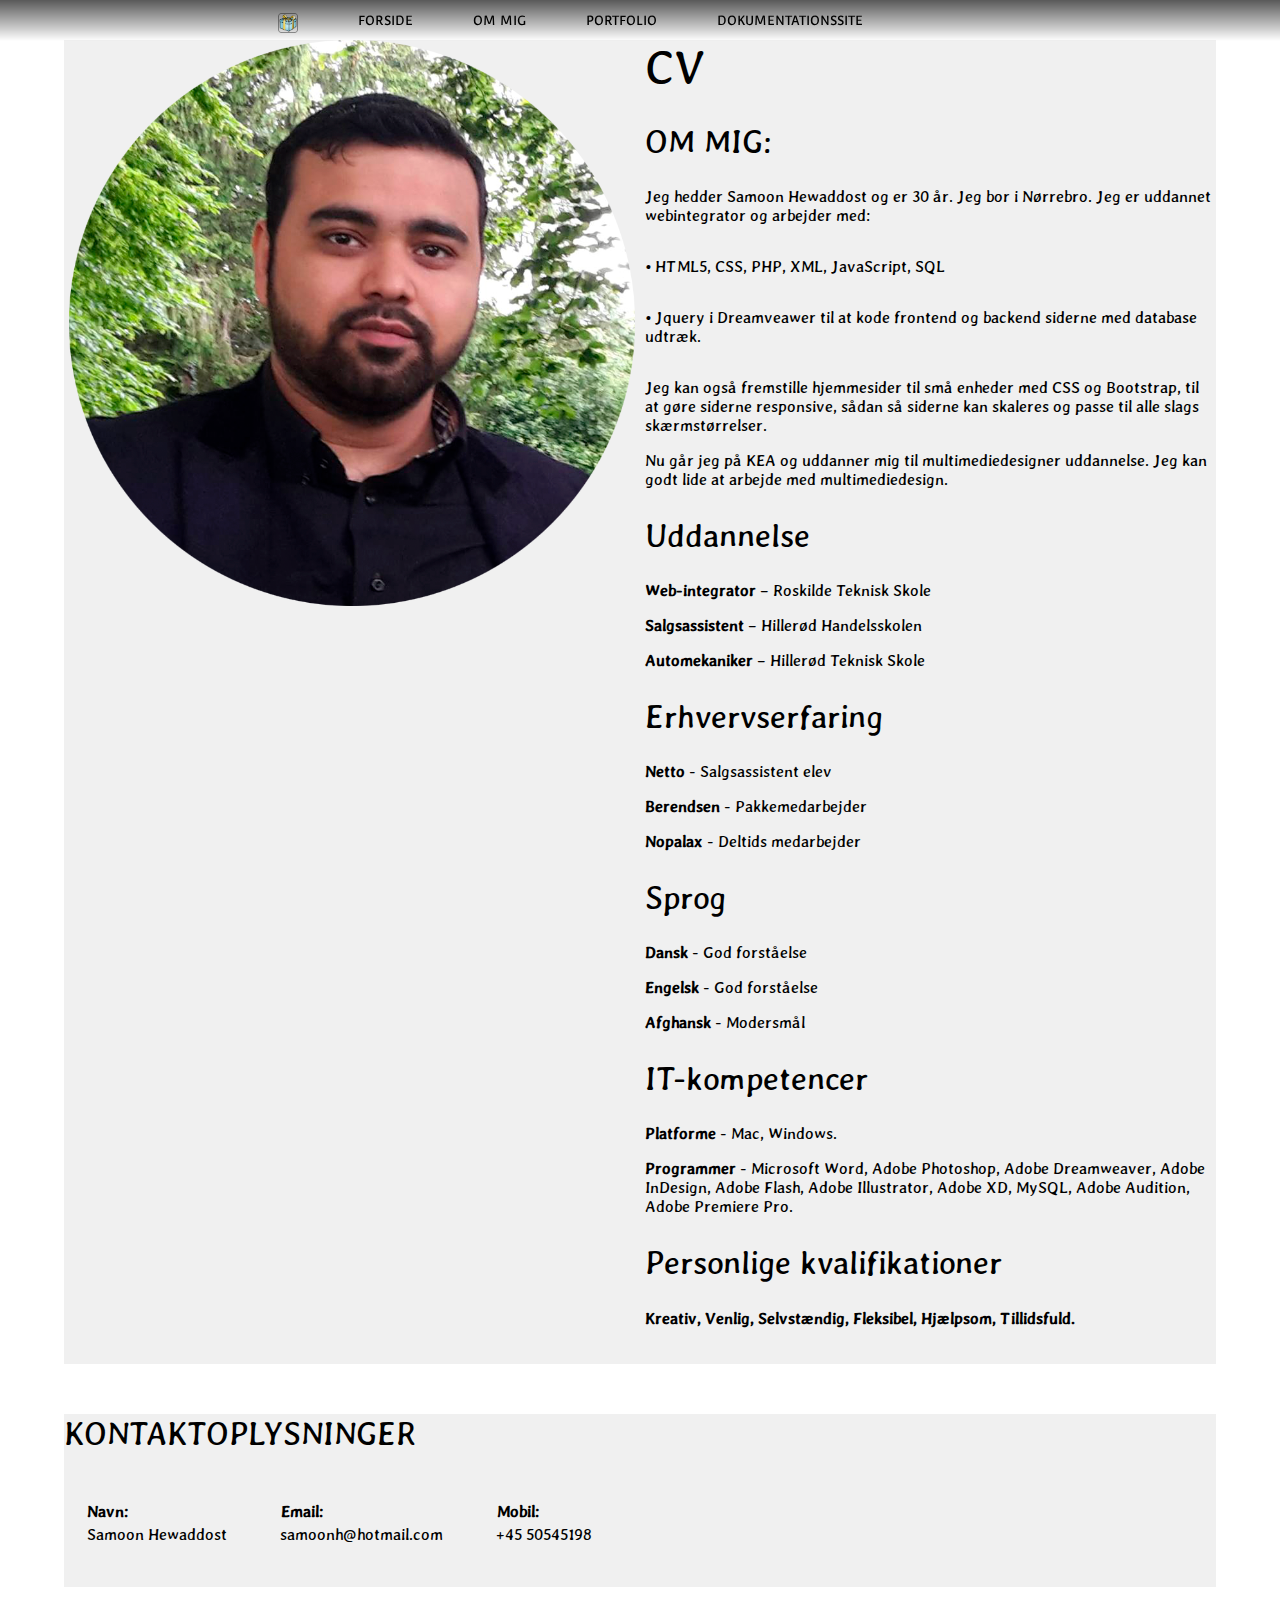
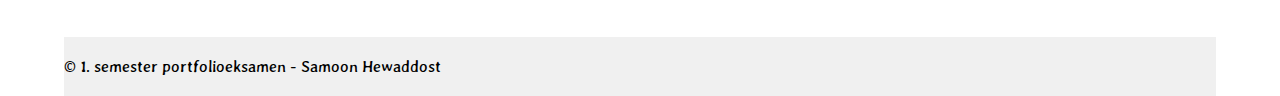
<file: om.html>
<!DOCTYPE html>
<html lang="da-DK">

<head>
    <meta charset="utf-8">
    <meta name="viewport" content="width=device-width, initial-scale=1.0">
    <title></title>
    <link rel="stylesheet" href="style.css">
	<link href="https://fonts.googleapis.com/css?family=Averia+Gruesa+Libre|Convergence" rel="stylesheet">
	    <link rel="apple-touch-icon" sizes="180x180" href="filer/180x180.png">
<link rel="icon" type="image/png" sizes="32x32" href="filer/32x32.png">
<link rel="icon" type="image/png" sizes="16x16" href="filer/16x16.png">
<link rel="manifest" href="img/ikon/manifest.json">
<link rel="mask-icon" href="img/ikon/safari-pinned-tab.svg" color="#5bbad5">
<link rel="shortcut icon" href="img/ikon/favicon.ico">
<meta name="msapplication-config" content="img/ikon/browserconfig.xml">
<meta name="theme-color" content="#ffffff">
</head>
<header>
    <div id="menu">
        <ul>
            <li class="dropdown"> <a href="index.html" class="dropbtn"><img src="filer/60px_ikon.png" alt="GaveFinder Ikon"></a> </li>
            <li class="dropdown"> <a href="index.html" class="dropbtn">FORSIDE</a> </li>
            <li class="dropdown"> <a href="om.html" class="dropbtn">OM MIG</a> </li>
            <li class="dropdown"> <a href="porfolio.html" class="dropbtn">PORTFOLIO</a> </li>
		  <li class="dropdown"> <a href="http://samoonh.dk/kea/1semester_eksamen/dokumentationssite/index.html" class="dropbtn">DOKUMENTATIONSSITE</a> </li>
        </ul>
    </div>
</header>

<body>

	<section id="forside">
		<div class="sectionwrapper">

		<div class="column">
		<img src="filer/om.png" alt="mig">
			</div>

		<div class="column">
			<h1>CV</h1>
			<h2>OM MIG:</h2>
			<p>Jeg hedder Samoon Hewaddost og er 30 år. Jeg bor i Nørrebro. Jeg er uddannet webintegrator og arbejder med:</p>
		<ul><p>
•	HTML5, CSS, PHP, XML, JavaScript, SQL </p></ul>
					<ul><p>
•	Jquery i Dreamveawer til at kode frontend og backend siderne med database udtræk.</p></ul>
<p>
Jeg kan også fremstille hjemmesider til små enheder med CSS og Bootstrap, til at gøre siderne responsive, sådan så siderne kan skaleres og passe til alle slags skærmstørrelser.</p>
	<p>
	Nu går jeg på KEA og uddanner mig til multimediedesigner uddannelse. Jeg kan godt lide at arbejde med multimediedesign.
</p>
<h2>Uddannelse</h2>
	<p><b>Web-integrator</b> – Roskilde Teknisk Skole</p>
	<p><b>Salgsassistent</b> – Hillerød Handelsskolen</p>
	<p><b>Automekaniker</b> – Hillerød Teknisk Skole</p>
	<h2>Erhvervserfaring</h2>
	<p><b>Netto</b> - Salgsassistent elev</p>
	<p><b>Berendsen</b> - Pakkemedarbejder</p>
	<p><b>Nopalax</b> - Deltids medarbejder</p>
<h2>Sprog</h2>
	<p><b>Dansk</b> - God forståelse </p>
	<p><b>Engelsk</b> - God forståelse </p>
	<p><b>Afghansk</b> - Modersmål </p>
<h2>IT-kompetencer</h2>
	<p><b>Platforme</b> - Mac, Windows. </p>
	<p><b>Programmer</b> - Microsoft Word, Adobe Photoshop, Adobe Dreamweaver, Adobe InDesign, Adobe Flash, Adobe Illustrator, Adobe XD, MySQL, Adobe Audition, Adobe Premiere Pro.</p>
<h2>Personlige kvalifikationer</h2>
	<p><b>Kreativ, Venlig, Selvstændig, Fleksibel, Hjælpsom, Tillidsfuld.</b></p>
			</div>
		</div>
    </section>

    <section id="kontakt">
        <h2>KONTAKTOPLYSNINGER</h2>
        <table class="table1">
            <TR>
                <TD><b class="b1">Navn:</b></TD>
                <TD><b class="b1 td3">Email:</b></TD>
				<TD><b class="b1 td3">Mobil:</b></TD>
            </TR>

            <TR>
                <TD>Samoon Hewaddost</TD>
                <TD class="td3">samoonh@hotmail.com</TD>
                <TD class="td3">+45 50545198</TD>
            </TR>
        </table>
    </section>
	</body>
<footer> © 1. semester portfolioeksamen - Samoon Hewaddost
</footer>
</html>
</file>
<file: style.css>
* body {
    font-family: 'Averia Gruesa Libre', cursive;
    margin: 0px;
}

* h1 {
    margin: 0;
    font-weight: 100;
    font-size: 2.9em;
}

* h2 {
    font-weight: 100;
    font-size: 2em;
}

b {
    font-size: 1em;
}

* p {
}

* a {
    text-decoration: none;
}

* h3 {
    margin: 0;
    font-size: 1.2em;
}

img {
	width: 100%;
}

/*----------------- HEADER//MENU ------------------*/

header img {
    height: 20.25px;
    width: 20px;
}

#menu {
    position: fixed;
    width: 100%;
    padding-left: 20%;
    background: linear-gradient(to bottom, rgba(0,0,0,0.65) 0%,rgba(0,0,0,0) 100%);
}


ul {
    list-style-type: none;
    margin: 0;
    padding: 0;
    overflow: hidden;
}

li {
    float: left;
}

li a {
    display: block;
    color: black;
    text-align: center;
    padding: 13px 38px 5px 22px;
    text-decoration: none;
    font-weight: 100;
    font-size: 0.8em;
font-family: 'Convergence', sans-serif;
}

li a:hover:not(.active) {
    color: yellow;
}

li a.active {
    color: #666;
}


.show {
    display: block;
}


/*----------------- FORSIDE ------------------*/

#forside {
    width: 90%;
    height: 100%;
    margin-left: auto;
	margin-right: auto;
	padding-top: 40px;
}

.sectionwrapper {
    display: flex;
    height: 100%;
    width: 100%;
    flex-wrap: wrap;
    background-color: #f0f0f0;
	padding-bottom: 20px;
}

.column {
    padding: 0 5px 0px 5px;
    flex-grow: 1;
    flex-basis: 200px;
    background-color:#f0f0f0;
}






/*----------------- MOCKUP -------------*/

#mockup {
    display: block;
    width: 90%;
    margin: 0 auto;
}

#mockup .sectionwrapper {
    display: flex;
    flex-wrap: wrap;
    justify-content: space-between;
    margin: 40px 0 50px 0;
}

#mockup .column1 {
    width: 100%;
    flex-basis: 422px;
    flex-grow: 1;
    align-self: center;
    margin: 0 20px 0 0;
}

#mockup .column2 {
    width: 100%;
    flex-basis: 422px;
    flex-grow: 1;
    align-self: center;
    margin: 0;
    padding: 0;
}

#mockup img {
    width: 100%;
    height: auto;
    padding: 10px 0px 0px 0px;
}


/*----------------- PITCH MOCKUP1 -------------*/

#pitch_mockup1 {
    display: block;
    width: 90%;
    margin: 0 auto;
}

#pitch_mockup1 .sectionwrapper {
    display: flex;
    flex-wrap: wrap;
    justify-content: space-between;
    margin: 40px 0 50px 0;
}

#pitch_mockup1 .column1 {
    width: 100%;
    flex-basis: 422px;
    flex-grow: 1;
    align-self: center;
    margin: 0 20px 0 0;
}

#pitch_mockup1 .column2 {
    width: 100%;
    flex-basis: 422px;
    flex-grow: 1;
    align-self: center;
    margin: 0;
    padding: 0;
}

#pitch_mockup1 img {
    width: 100%;
    height: auto;
    padding: 10px 0px 0px 0px;
}

/*----------------- PITCH MOCKUP2 -------------*/

#pitch_mockup2 {
    display: block;
    width: 90%;
    margin: 0 auto;
}

#pitch_mockup2 .sectionwrapper {
    display: flex;
    flex-wrap: wrap;
    justify-content: space-between;
    margin: 40px 0 50px 0;
}

#pitch_mockup2 .column1 {
    width: 100%;
    flex-basis: 422px;
    flex-grow: 1;
    align-self: center;
    margin: 0 20px 0 0;
}

#pitch_mockup2 .column2 {
    width: 100%;
    flex-basis: 422px;
    flex-grow: 1;
    align-self: center;
    margin: 0;
    padding: 0;
}

#pitch_mockup2 img {
    width: 100%;
    height: auto;
    padding: 10px 0px 0px 0px;
}


/*----------------- VIDEO ------------------*/

#video {
    width: 90%;
    margin: 0 auto;
    margin-top: 20px;
    padding: 20px 0px 0px 0px;
    /*    background-color: #f0f0f0;*/
}

#video iframe {
    display: block;
    padding: 20px 0 20px 0px;
}


/*----------------- PITCH ------------------*/

#pitch {
    display: block;
    width: 87%;
    margin: 0 auto;
    background-color: #f0f0f0;
    padding: 20px 30px 40px 20px;
}


/*----------------- FORRETNINGSMODEL ------------------*/

#forretningsmodel {
    display: block;
    width: 87%;
    margin: 0 auto;
    background-color: #f0f0f0;
    padding: 20px 30px 40px 20px;
}


/*----------------- PROCES ------------------*/

#proces {
    display: block;
    width: 90%;
    margin: 0 auto;
    /*    background-color: #f0f0f0;*/
    padding: 80px;
}




/*----------------- TRELLOBOARD ------------------*/

#trelloboard {
    display: block;
    width: 90%;
    margin: 0 auto;
}

#trelloboard .sectionwrapper {
    display: flex;
    flex-wrap: wrap;
    justify-content: space-between;
    margin: 40px 0 50px 0;
}

#trelloboard .column1 {
    width: 100%;
    flex-basis: 422px;
    flex-grow: 1;
    align-self: center;
    background-color: #f0f0f0;
    margin: 0 20px 0 0;
    height: 531px;
}

#trelloboard .column2 {
    width: 100%;
    flex-basis: 422px;
    flex-grow: 1;
    align-self: center;
    background-color: #f0f0f0;
    /*    height: 559px;*/
}

#trelloboard img {
    width: 95%;
    height: auto;
    padding: 20px 0px 40px 15px;
}


/*----------------- DAILY SCRUM ------------------*/

#dailyscrum {
    display: block;
    width: 90%;
    margin: 0 auto;
    background-color: #f0f0f0;
}

#dailyscrum iframe {
    display: block;
    padding: 15px 0px 40px 45px;
}

/*----------------- EXPERIENCE MAP ------------------*/

#experience_map {
    display: block;
    width: 90%;
    margin: 0 auto;
    background-color: #f0f0f0;
    margin-top: 50px;
}

#experience_map img {
    height: 90%;
    width: 90%;
    padding: 0px 15px 40px 20px;
}

#experience_map .sectionwrapper {
    display: flex;
    flex-wrap: wrap;
}

#experience_map .column {
    width: 100%;
    flex-basis: 422px;
    flex-grow: 1;
    padding-top: 15px;
}

/*----------------- PERSONA ------------------*/

#persona {
    display: block;
    width: 90%;
    margin: 0 auto;
    background-color: #f0f0f0;
    margin-top: 50px;
}

#persona img {
    height: 90%;
    width: 90%;
    padding: 15px 15px 40px 30px;
}

#persona .sectionwrapper {
    display: flex;
    flex-wrap: wrap;
}

#persona .column {
    width: 100%;
    flex-basis: 422px;
    flex-grow: 1;
    padding-top: 15px;
    padding: 0 20px 40px 0;
}

/*----------------- GALLERI ------------------*/

div.gallery {
    width: 100%;
    /*    border: 1px solid #ccc;*/
    object-fit: cover;
    flex-basis: 100px;
    flex-grow: 1;


}

div.content img:hover {
    opacity: 1;
    /*    border: 1px solid #777;*/
}

div.vandret img {
    width: 66%;
    height: auto;
    opacity: 0.5;
}

div.lodret img {
    width: 42.7%;
    height: auto;
    opacity: 0.5;
}

div.desc {
    color: black;
    width: 50%;
    padding-bottom: 20px;
}

h7 {
    font-size: 0.7em;
}

/*----------------- IDÉ1 ------------------*/

#ide1 {
    display: block;
    width: 90%;
    margin: 0 auto;
    background-color: #f0f0f0;
    margin-top: 50px;
}

#ide1 .sectionwrapper {
    display: flex;
    flex-wrap: wrap;
}

#ide1 .column {
    width: 100%;
    flex-basis: 422px;
    flex-grow: 1;
    padding-top: 15px;
    padding: 10px 20px 20px 30px;
}

#ide1 .column_content {
    display: flex;
    flex-wrap: wrap;
}

#ide1 .content {
    width: 100%;
    flex-basis: 100px;
    flex-grow: 2;
    padding: 20px 0 0 50px;
}

#ide1 p {
    padding: 10px 10px 0 0;

}

#ide1 iframe {
    padding: 30px 0 0 0;
}

/*----------------- IDÉ2 ------------------*/

#ide2 {
    display: block;
    width: 90%;
    margin: 0 auto;
    background-color: #f0f0f0;
    margin-top: 50px;
}

#ide2 .sectionwrapper {
    display: flex;
    flex-wrap: wrap;
}

#ide2 .column {
    width: 100%;
    flex-basis: 422px;
    flex-grow: 1;
    padding-top: 15px;
    padding: 10px 20px 20px 30px;
}

#ide2 .column_content {
    display: flex;
    flex-wrap: wrap;
}

#ide2 .content {
    width: 100%;
    flex-basis: 100px;
    flex-grow: 2;
    padding: 20px 0 0 50px;
}

#ide2 p {
    padding: 10px 10px 0 0;

}

#ide2 iframe {
    padding: 30px 0 0 0;
}

/*----------------- IDÉ3 ------------------*/

#ide3 {
    display: block;
    width: 90%;
    margin: 0 auto;
    background-color: #f0f0f0;
    margin-top: 50px;
}

#ide3 .sectionwrapper {
    display: flex;
    flex-wrap: wrap;
}

#ide3 .column {
    width: 100%;
    flex-basis: 422px;
    flex-grow: 1;
    padding-top: 15px;
    padding: 10px 20px 20px 30px;
}

#ide3 .column_content {
    display: flex;
    flex-wrap: wrap;
}

#ide3 .content {
    width: 100%;
    flex-basis: 100px;
    flex-grow: 2;
    padding: 20px 0 0 50px;
}

#ide3 p {
    padding: 10px 10px 0 0;

}

#ide3 iframe {
    padding: 30px 0 0 0;
}


/*----------------- IDÉ4 ------------------*/

#ide4 {
    display: block;
    width: 90%;
    margin: 0 auto;
    background-color: #f0f0f0;
    margin-top: 50px;
}

#ide4 .sectionwrapper {
    display: flex;
    flex-wrap: wrap;
}

#ide4 .column {
    width: 100%;
    flex-basis: 422px;
    flex-grow: 1;
    padding-top: 15px;
    padding: 10px 20px 20px 30px;
}

#ide4 .column_content {
    display: flex;
    flex-wrap: wrap;
}

#ide4 .content {
    width: 100%;
    flex-basis: 100px;
    flex-grow: 2;
    padding: 20px 0 0 50px;
}

#ide4 p {
    padding: 10px 10px 0 0;

}

#ide4 iframe {
    padding: 30px 0 0 0;
}

#ide4 div.lodret img {
    width: 70.7%;
    height: auto;
    opacity: 0.5;
}

#ide4 div.vandret img {
    width: 80%;
    height: auto;
    opacity: 0.5;
}

#ide4 div.content img:hover {
    opacity: 1;
    /*    border: 1px solid #777;*/
}

/*----------------- STYLETILE//MOODBOARD -------------*/

#styletile {
    display: block;
    width: 90%;
    margin: 0 auto;
}

#styletile .sectionwrapper {
    display: flex;
    flex-wrap: wrap;
    justify-content: space-between;
    margin: 40px 0 50px 0;
}

#styletile .column1 {
    width: 100%;
    flex-basis: 422px;
    flex-grow: 1;
    align-self: center;
    background-color: #f0f0f0;
    margin: 0 20px 0 0;
}

#styletile .column2 {
    width: 100%;
    flex-basis: 422px;
    flex-grow: 1;
    align-self: center;
    background-color: #f0f0f0;
    height: 559px;
}

#styletile img {
    width: 95%;
    height: auto;
    padding: 20px 0px 40px 15px;
}

/*
#styletile .column2 img {
    width: 90%;
    height: auto;
    padding: 20px 0px 0 15px;
}
*/

/*----------------- DAILY SCRUM ------------------*/

#benchmarking {
    display: block;
    width: 90%;
    margin: 0 auto;
    margin-top: 40px;
    background-color: #f0f0f0;
}

#benchmarking img {
    display: block;
    width: 98%;
    height: auto;
    padding: 20px 0 40px 12.5px;
}

/*----------------- IKON ------------------*/

#appikon {
    display: block;
    width: 90%;
    margin: 0 auto;
    background-color: #f0f0f0;
    margin-top: 50px;
}

#appikon .column1 img {
    height: auto;
    width: 90%;
    padding: 15px 15px 40px 40px;
}

#appikon .vandret img {
    height: auto;
    width: 20%;
    opacity: 0.5;
    padding: 15px 15px 40px 40px;
}

#appikon .sectionwrapper {
    display: flex;
    flex-wrap: wrap;
}

#appikon .column1 {
    width: 100%;
    flex-basis: 422px;
    flex-grow: 1;
    padding-top: 15px;
    padding: 0 20px 0 0;
}

#appikon .column2 {
    width: 100%;
    flex-basis: 422px;
    flex-grow: 1;
    padding-top: 15px;
    padding: 0 20px 0 0;
}

#appikon div.vandret img:hover {
    opacity: 1;
    /*    border: 1px solid #777;*/
}

/*----------------- UI ------------------*/

#ui {
    display: block;
    width: 90%;
    margin: 0 auto;
    background-color: #f0f0f0;
    margin-top: 50px;
}

#ui img {
    height: auto;
    width: 105%;
    padding: 40px 15px 40px 0px;
}

#ui .sectionwrapper {
    display: flex;
    flex-wrap: wrap;
}

#ui .column1 {
    width: 100%;
    flex-basis: 422px;
    flex-grow: 1;
    padding-top: 15px;
    padding: 0 20px 0 0;
}

#ui .column2 {
    width: 100%;
    flex-basis: 422px;
    flex-grow: 1;
    padding-top: 15px;
    padding: 0 40px 40px 40px;
}

#ui h3 {
    margin: 0;
}

/*----------------- BRUGERTEST ------------------*/

#brugertest {
    display: block;
    width: 87.5%;
    margin: 0 auto;
    background-color: #f0f0f0;
    margin-top: 50px;
    padding: 20px 20px 40px 20px;
}

/*----------------- FOOTER ------------------*/

footer {
    display: block;
    width: 90%;
    margin: 0 auto;
    background-color: #f0f0f0;
    margin-top: 50px;
    padding: 20px 0px 20px 0px;
}

/*----------------- KONTAKT ------------------*/

#kontakt {
    display: block;
    width: 90%;
    margin: 0 auto;
    background-color: #f0f0f0;
    margin-top: 50px;
}

.table1 {
    padding: 20px 0 40px 20px;
}

.td3 {
    padding-left: 50px;
}
</file>
